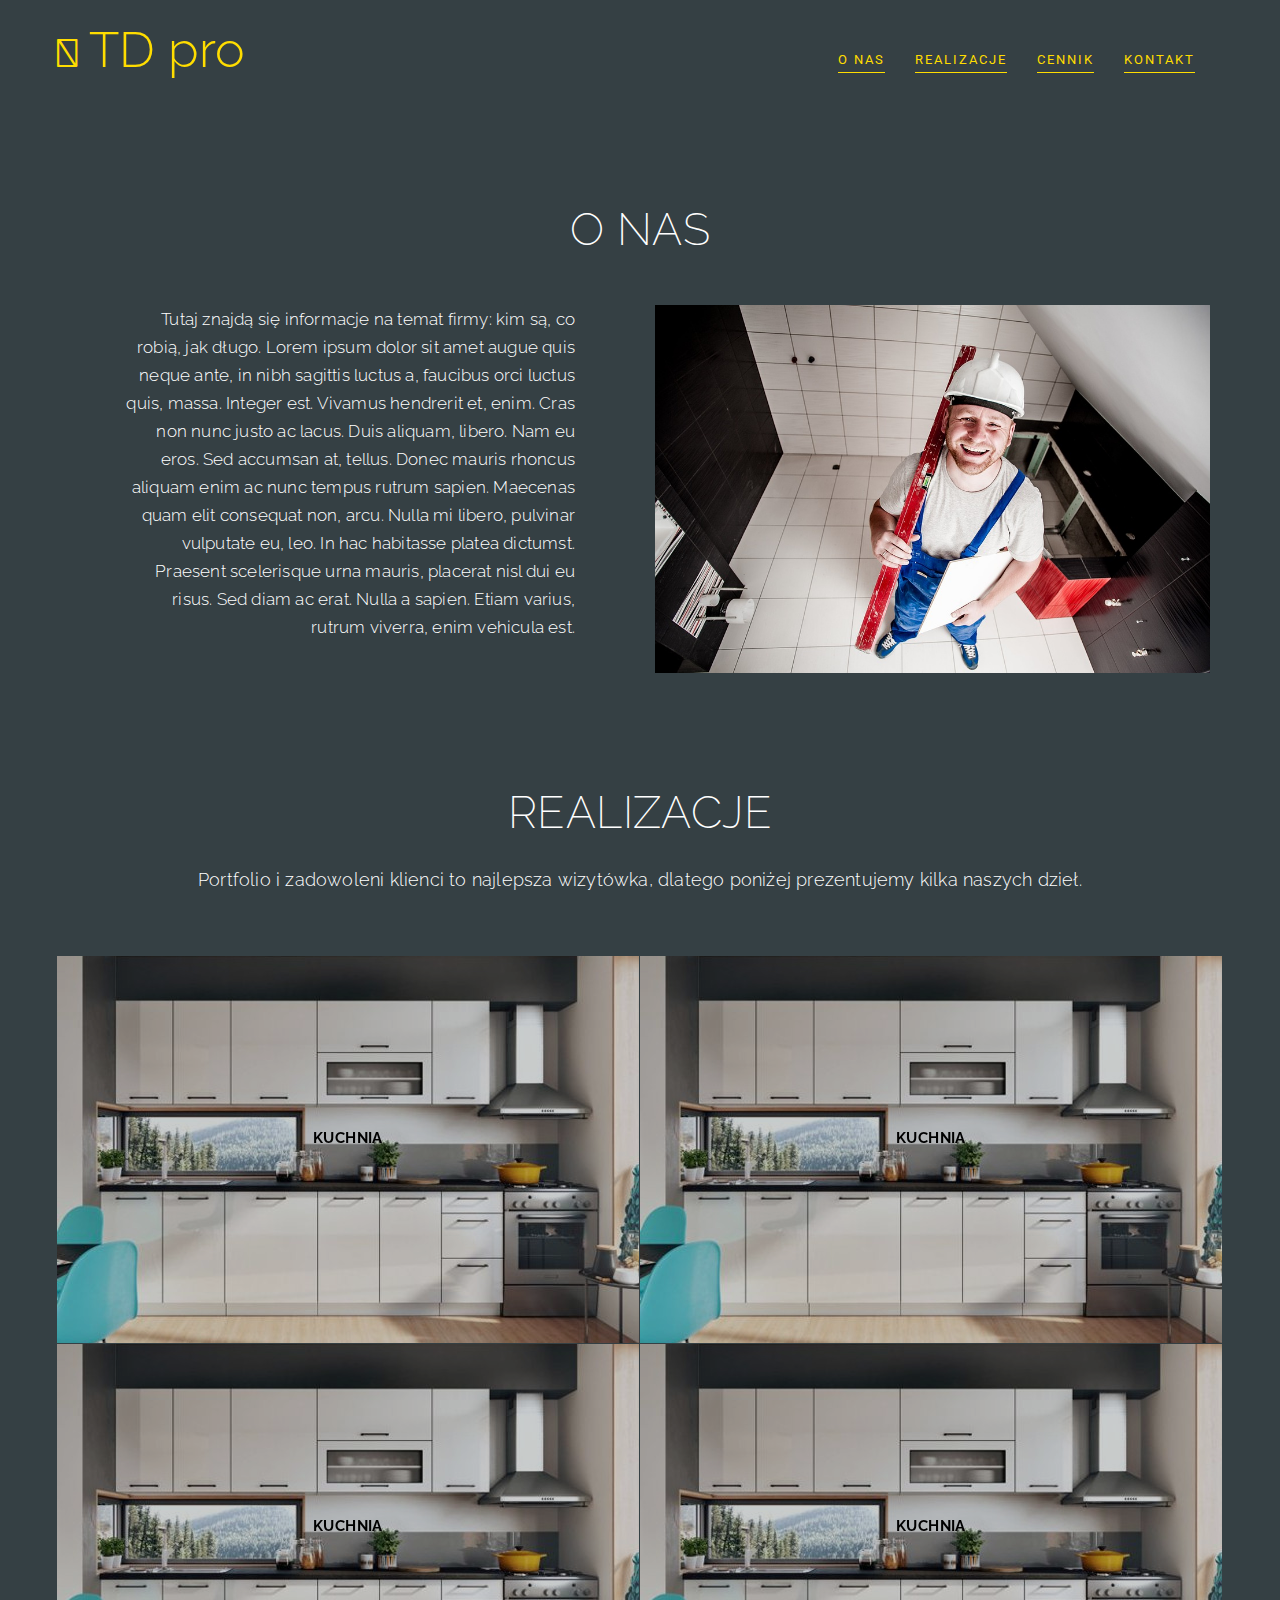
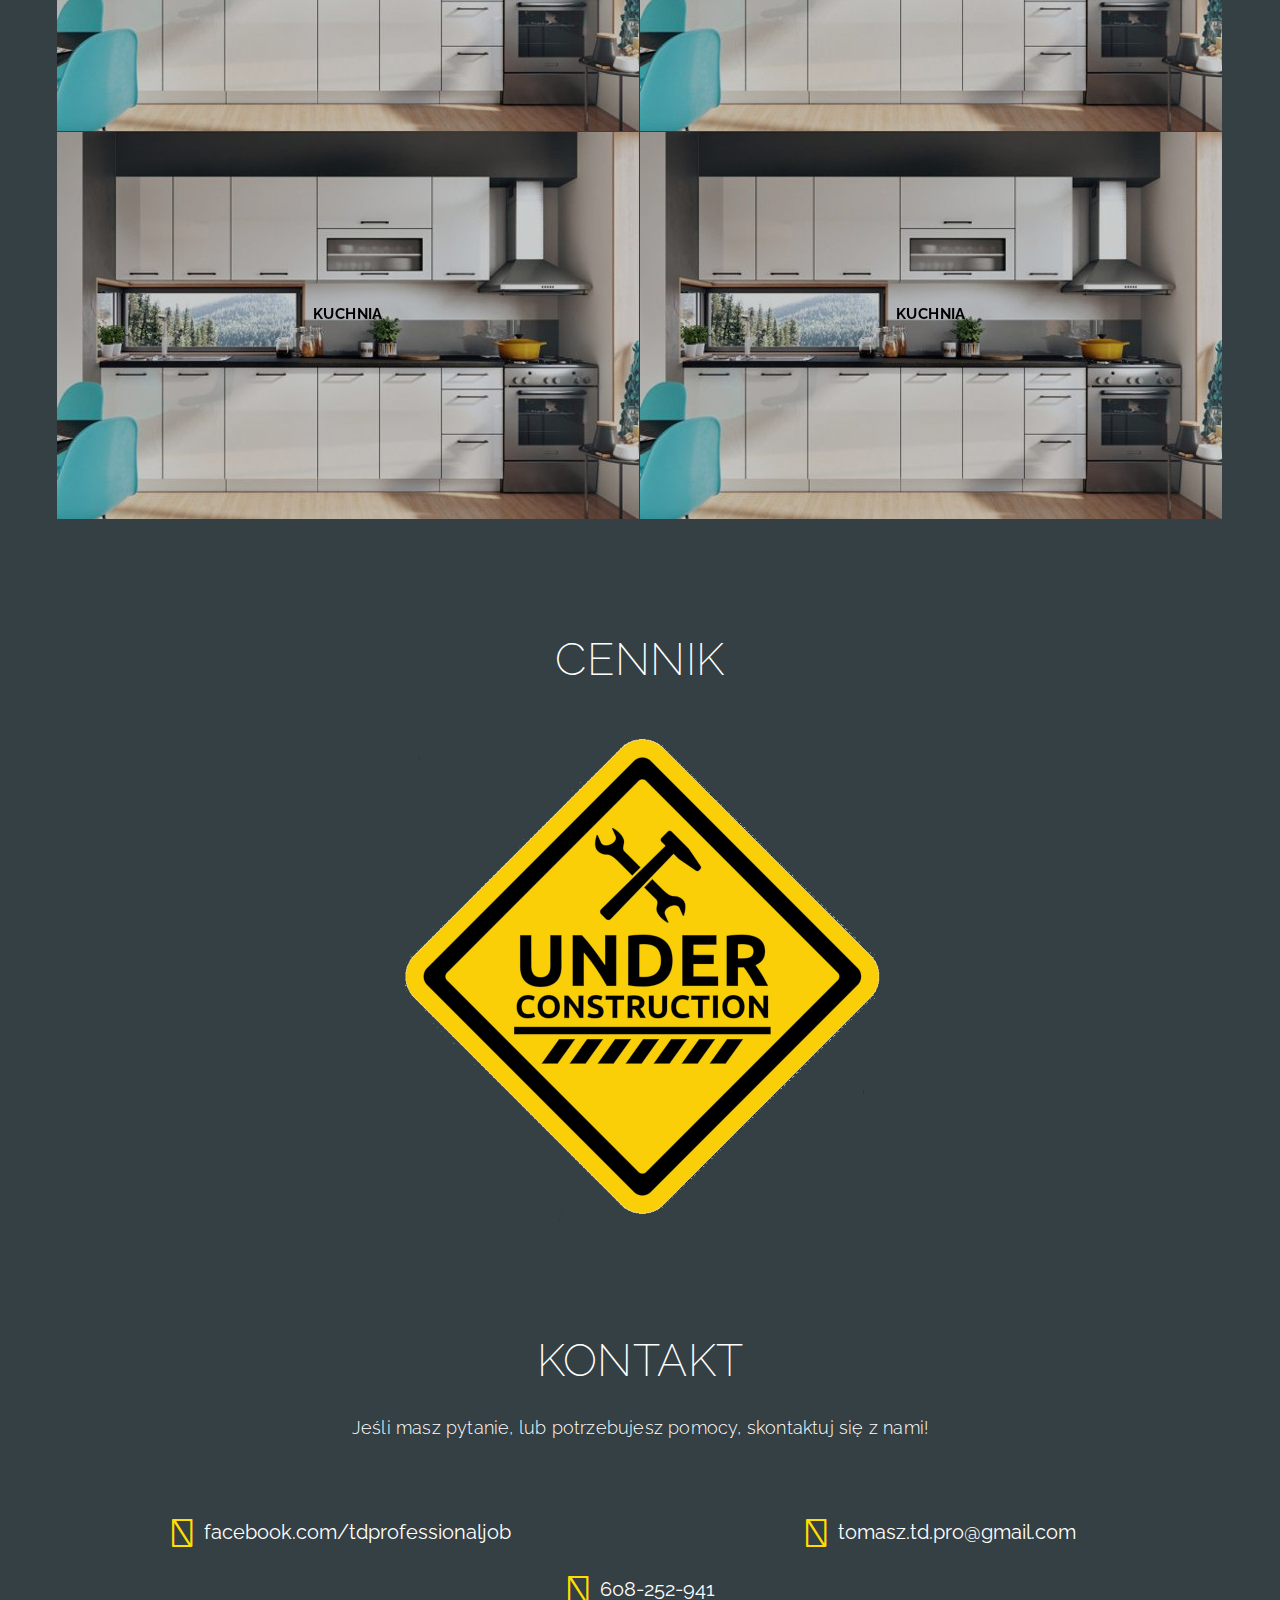
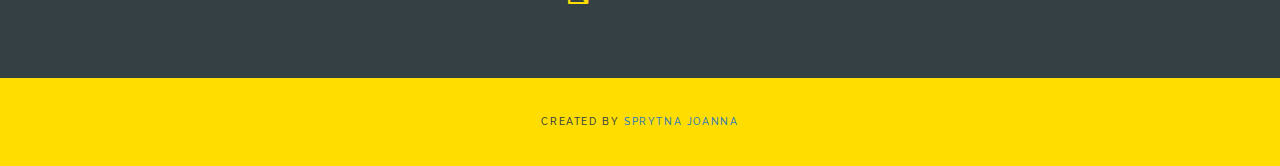
<file: index.html>
<!DOCTYPE html>
<html lang="en">

<head>
	<meta charset="utf-8">
	<meta http-equiv="X-UA-Compatible" content="IE=edge">
	<meta name="viewport" content="width=device-width, initial-scale=1">
	<meta name="description" content="">
	<meta name="author" content="">
	<link rel="icon" type="image/png" href="images/favicon.png">
	<title>TD pro</title>
	<!-- Bootstrap core CSS -->
	<link href="css/bootstrap.min.css" rel="stylesheet">
	<link rel="stylesheet" href="https://maxcdn.bootstrapcdn.com/font-awesome/4.4.0/css/font-awesome.min.css">
	<!-- Custom styles for this template -->
	<link href="css/style.css" rel="stylesheet">
	<link rel="stylesheet" href="https://use.fontawesome.com/releases/v5.8.1/css/all.css" integrity="sha384-50oBUHEmvpQ+1lW4y57PTFmhCaXp0ML5d60M1M7uH2+nqUivzIebhndOJK28anvf"
	 crossorigin="anonymous">
</head>

<body id="page-top">
	<!-- Navigation -->
	<nav class="navbar navbar-default">
		<div class="container">
			<!-- Brand and toggle get grouped for better mobile display -->
			<div class="navbar-header page-scroll">
				<button type="button" class="navbar-toggle" data-toggle="collapse" data-target="#bs-example-navbar-collapse-1">
					<span class="sr-only">Toggle navigation</span>
					<span class="icon-bar"></span>
					<span class="icon-bar"></span>
					<span class="icon-bar"></span>
				</button>
				<a class="navbar-brand page-scroll" href="#page-top"><span id="logo"><i class="fas fa-home"></i>TD pro</span></a>
			</div>
			<!-- Collect the nav links, forms, and other content for toggling -->
			<div class="collapse navbar-collapse" id="bs-example-navbar-collapse-1">
				<ul class="nav navbar-nav navbar-right">
					<li class="hidden">
						<a href="#page-top"></a>
					</li>
					<li>
						<a class="page-scroll" href="#about">O nas</a>
					</li>
					<li>
						<a class="page-scroll" href="#portfolio">Realizacje</a>
					</li>
					<li>
						<a class="page-scroll" href="#price-list">Cennik</a>
					</li>
					<li>
						<a class="page-scroll" href="#contact">Kontakt</a>
					</li>
				</ul>
			</div>
			<!-- /.navbar-collapse -->
		</div>
		<!-- /.container-fluid -->
	</nav>

	<section id="about" class="mz-module">
		<div class="container light-bg">
			<div class="row">
				<div class="col-lg-12 text-center">
					<div class="section-title">
						<h2>O NAS</h2>
					</div>
				</div>
			</div>
			<div class="row">
				<div class="col-md-6">
					<div class="mz-about-container">
						<p class="about-paragraph">Tutaj znajdą się informacje na temat firmy: kim są, co robią, jak długo.
							Lorem ipsum dolor sit amet augue quis neque ante, in nibh sagittis luctus a,
							faucibus orci luctus quis, massa. Integer est. Vivamus hendrerit et, enim.
							Cras non nunc justo ac lacus. Duis aliquam, libero. Nam eu eros. Sed accumsan at,
							tellus. Donec mauris rhoncus aliquam enim ac nunc tempus rutrum sapien.
							Maecenas quam elit consequat non, arcu. Nulla mi libero, pulvinar vulputate eu, leo.
							In hac habitasse platea dictumst. Praesent scelerisque urna mauris, placerat nisl
							dui eu risus. Sed diam ac erat. Nulla a sapien. Etiam varius, rutrum viverra, enim
							vehicula est.
						</p>
					</div>
				</div>
				<div class="col-md-6">
					<img src="images/ekipa.jpg" alt="ekipa-remontowa" class="img-responsive" />
				</div>
			</div>
		</div>
		<!-- /.container -->
	</section>

	<section id="portfolio">
		<div class="container">
			<div class="row">
				<div class="col-lg-12 text-center">
					<div class="section-title">
						<h2>REALIZACJE</h2>
						<p>Portfolio i zadowoleni klienci to najlepsza wizytówka, dlatego poniżej prezentujemy kilka naszych dzieł.</p>
					</div>
				</div>
			</div>
			<div class="row row-0-gutter">
				<!-- start portfolio item -->
				<div class="col-md-6 col-0-gutter">
					<div class="ot-portfolio-item">
						<figure class="effect-bubba">
							<img src="images/demo/kuchnia.jpg" alt="kuchnia" class="img-responsive" />
							<figcaption>
								<h2>KUCHNIA</h2>
								<p>Branding, Design</p>
								<a href="#" data-toggle="modal" data-target="#Modal-1">Więcej</a>
							</figcaption>
						</figure>
					</div>
				</div>
				<!-- end portfolio item -->
				<!-- start portfolio item -->
				<div class="col-md-6 col-0-gutter">
					<div class="ot-portfolio-item">
						<figure class="effect-bubba">
							<img src="images/demo/kuchnia.jpg" alt="kuchnia" class="img-responsive" />
							<figcaption>
								<h2>KUCHNIA</h2>
								<p>Branding, Design</p>
								<a href="#" data-toggle="modal" data-target="#Modal-1">Więcej</a>
							</figcaption>
						</figure>
					</div>
				</div>
				<!-- end portfolio item -->
			</div>
			<div class="row row-0-gutter">
				<!-- start portfolio item -->
				<div class="col-md-6 col-0-gutter">
					<div class="ot-portfolio-item">
						<figure class="effect-bubba">
							<img src="images/demo/kuchnia.jpg" alt="kuchnia" class="img-responsive" />
							<figcaption>
								<h2>KUCHNIA</h2>
								<p>Branding, Design</p>
								<a href="#" data-toggle="modal" data-target="#Modal-1">Więcej</a>
							</figcaption>
						</figure>
					</div>
				</div>
				<!-- end portfolio item -->
				<!-- start portfolio item -->
				<div class="col-md-6 col-0-gutter">
					<div class="ot-portfolio-item">
						<figure class="effect-bubba">
							<img src="images/demo/kuchnia.jpg" alt="kuchnia" class="img-responsive" />
							<figcaption>
								<h2>KUCHNIA</h2>
								<p>Branding, Design</p>
								<a href="#" data-toggle="modal" data-target="#Modal-1">Więcej</a>
							</figcaption>
						</figure>
					</div>
				</div>
				<!-- end portfolio item -->
			</div>
			<div class="row row-0-gutter">
				<!-- start portfolio item -->
				<div class="col-md-6 col-0-gutter">
					<div class="ot-portfolio-item">
						<figure class="effect-bubba">
							<img src="images/demo/kuchnia.jpg" alt="kuchnia" class="img-responsive" />
							<figcaption>
								<h2>KUCHNIA</h2>
								<p>Branding, Design</p>
								<a href="#" data-toggle="modal" data-target="#Modal-1">Więcej</a>
							</figcaption>
						</figure>
					</div>
				</div>
				<!-- end portfolio item -->
				<!-- start portfolio item -->
				<div class="col-md-6 col-0-gutter">
					<div class="ot-portfolio-item">
						<figure class="effect-bubba">
							<img src="images/demo/kuchnia.jpg" alt="kuchnia" class="img-responsive" />
							<figcaption>
								<h2>KUCHNIA</h2>
								<p>Branding, Design</p>
								<a href="#" data-toggle="modal" data-target="#Modal-1">Więcej</a>
							</figcaption>
						</figure>
					</div>
				</div>
				<!-- end portfolio item -->
			</div>
		</div><!-- container -->
	</section>

	<section id="price-list">
		<div class="container">
			<div class="row">
				<div class="col-lg-12 text-center">
					<div class="section-title">
						<h2>CENNIK</h2>
					</div>
				</div>
			</div>
			<div class="row">
				<div class="center">
					<img src="images/under-construction.png" class="img-responsive" alt="under-construction">
				</div>
			</div>
		</div>
	</section>

	<section id="contact">
		<div class="container">
			<div class="row">
				<div class="col-lg-12 text-center">
					<div class="section-title">
						<h2>Kontakt</h2>
						<p>Jeśli masz pytanie, lub potrzebujesz pomocy, skontaktuj się z nami!</p>
					</div>
					</dv>
				</div>
				<p id="back-top">
					<a href="#top"><i class="fa fa-angle-up"></i></a>
				</p>
				<div class="row contact-list ">
					<div class="col-sm-6 contact-item">
						<a href="https://www.facebook.com/tdprofessionaljob/">
							<i class="fab fa-facebook-square"></i>
							<span>facebook.com/tdprofessionaljob </span>
						</a>
					</div>
					<div class="col-sm-6 contact-item">
						<a href="mailto:tomasz.td.pro@gmail.com??subject=Wiadomość%20z%20TDpro.pl">
							<i class="fas fa-envelope"></i>
							<span> tomasz.td.pro@gmail.com </span>
						</a>
					</div>
				</div>
				<div class="row contact-list">
					<div class="col-sm-12 contact-item">
						<a href="tel:+608252941">
							<i class="fas fa-phone-square"></i>
							<span> 608-252-941 </span>
						</a>
					</div>
				</div>
			</div>
		</div>
	</section>
	<footer>
		<div class="container yellow-background text-center">
			<p>Created by <a href="https://github.com/sprytna-joanna">Sprytna Joanna</a></p>
		</div>
	</footer>
	<!-- Modal for portfolio item 1 -->
	<div class="modal fade" id="Modal-1" tabindex="-1" role="dialog" aria-labelledby="Modal-label-1">
		<div class="modal-dialog" role="document">
			<div class="modal-content">
				<div class="modal-header">
					<button type="button" class="close" data-dismiss="modal" aria-label="Close"><span aria-hidden="true">&times;</span></button>
					<h4 class="modal-title" id="Modal-label-1">KUCHNIA</h4>
				</div>
				<div class="modal-body">
					<img src="images/demo/kuchnia.jpg" alt="kuchnia" class="img-responsive" />
					<div class="modal-works"><span>#jak</span><span>#kuchnia</span><span>#to</span><span>#kuchnia</span></div>
					<p>Płytkowanie, gładzenie, malowanie, elektryka</p>
				</div>
				<div class="modal-footer">
					<button type="button" class="btn btn-default" data-dismiss="modal">Close</button>
				</div>
			</div>
		</div>
	</div>

	<!-- Modal for portfolio item 2 -->
	<div class="modal fade" id="Modal-2" tabindex="-1" role="dialog" aria-labelledby="Modal-label-2">
		<div class="modal-dialog" role="document">
			<div class="modal-content">
				<div class="modal-header">
					<button type="button" class="close" data-dismiss="modal" aria-label="Close"><span aria-hidden="true">&times;</span></button>
					<h4 class="modal-title" id="Modal-label-2">Startup Framework</h4>
				</div>
				<div class="modal-body">
					<img src="images/demo/portfolio-2.jpg" alt="img01" class="img-responsive" />
					<div class="modal-works"><span>Branding</span><span>Web Design</span></div>
					<p>Temporibus autem quibusdam et aut officiis debitis aut rerum necessitatibus saepe</p>
				</div>
				<div class="modal-footer">
					<button type="button" class="btn btn-default" data-dismiss="modal">Close</button>
				</div>
			</div>
		</div>
	</div>

	<!-- Modal for portfolio item 3 -->
	<div class="modal fade" id="Modal-3" tabindex="-1" role="dialog" aria-labelledby="Modal-label-3">
		<div class="modal-dialog" role="document">
			<div class="modal-content">
				<div class="modal-header">
					<button type="button" class="close" data-dismiss="modal" aria-label="Close"><span aria-hidden="true">&times;</span></button>
					<h4 class="modal-title" id="Modal-label-3">Lamp & Velvet</h4>
				</div>
				<div class="modal-body">
					<img src="images/demo/portfolio-3.jpg" alt="img01" class="img-responsive" />
					<div class="modal-works"><span>Branding</span><span>Web Design</span></div>
					<p>Temporibus autem quibusdam et aut officiis debitis aut rerum necessitatibus saepe</p>
				</div>
				<div class="modal-footer">
					<button type="button" class="btn btn-default" data-dismiss="modal">Close</button>
				</div>
			</div>
		</div>
	</div>

	<!-- Modal for portfolio item 4 -->
	<div class="modal fade" id="Modal-4" tabindex="-1" role="dialog" aria-labelledby="Modal-label-4">
		<div class="modal-dialog" role="document">
			<div class="modal-content">
				<div class="modal-header">
					<button type="button" class="close" data-dismiss="modal" aria-label="Close"><span aria-hidden="true">&times;</span></button>
					<h4 class="modal-title" id="Modal-label-4">Smart Name</h4>
				</div>
				<div class="modal-body">
					<img src="images/demo/portfolio-4.jpg" alt="img01" class="img-responsive" />
					<div class="modal-works"><span>Branding</span><span>Web Design</span></div>
					<p>Temporibus autem quibusdam et aut officiis debitis aut rerum necessitatibus saepe</p>
				</div>
				<div class="modal-footer">
					<button type="button" class="btn btn-default" data-dismiss="modal">Close</button>
				</div>
			</div>
		</div>
	</div>

	<!-- Modal for portfolio item 5 -->
	<div class="modal fade" id="Modal-5" tabindex="-1" role="dialog" aria-labelledby="Modal-label-5">
		<div class="modal-dialog" role="document">
			<div class="modal-content">
				<div class="modal-header">
					<button type="button" class="close" data-dismiss="modal" aria-label="Close"><span aria-hidden="true">&times;</span></button>
					<h4 class="modal-title" id="Modal-label-5">Fast People</h4>
				</div>
				<div class="modal-body">
					<img src="images/demo/portfolio-5.jpg" alt="img01" class="img-responsive" />
					<div class="modal-works"><span>Branding</span><span>Web Design</span></div>
					<p>Temporibus autem quibusdam et aut officiis debitis aut rerum necessitatibus saepe</p>
				</div>
				<div class="modal-footer">
					<button type="button" class="btn btn-default" data-dismiss="modal">Close</button>
				</div>
			</div>
		</div>
	</div>

	<!-- Bootstrap core JavaScript
			================================================== -->
	<!-- Placed at the end of the document so the pages load faster -->
	<script src="https://ajax.googleapis.com/ajax/libs/jquery/1.11.3/jquery.min.js"></script>
	<script src="js/bootstrap.min.js"></script>
	<script src="js/SmoothScroll.js"></script>
	<script src="js/theme-scripts.js"></script>
</body>

</html>
</file>
<file: css/style.css>
/*------------------------------------------------------------------

Project:	Treviso - One page multi purpose page
Version:	1.0
Last change:	17/08/2015 [...]
Designed by:	MOOZ Themes / www.MOOZthemes.com
Primary use:	One page

/*--------------------
Import Google Fonts
--------------------*/

/* main font for menu. */
@import url(http://fonts.googleapis.com/css?family=Roboto:400|Raleway:200,300,400,500,700,900);

/*--------------------
1. General
--------------------*/

body {
	margin: 0;
    font-family: "Raleway", Sans-serif, serif;
    background-color: #354044;
}

.container {
    background-color: #354044;
}

h1,
h2,
h3,
h4,
h5,
h6 {
	font-weight: 200;
	letter-spacing: 0.4px;
    font-family: "Raleway", Sans-serif, serif;
	color: #fff;
}

p {
	font-family: 'Raleway', sans-serif;
	font-size: 17px;
	font-weight: 300;
	line-height: 28px;
	letter-spacing: 0.2px;
	color: #fff;
}

a:hover, a:focus, a:active, a.active {
    color: #FEE895;
}
a, a:hover, a:focus, a:active, a.active {
    outline: 0;
}

::selection {
    text-shadow: none;
    background: #FEE895;
}

@media (min-width: 768px) {
	section {
	    padding: 150px 0;
	}
}

section {
	padding: 35px 0 60px;
}

/*--------------------
1.1 Reset bootstrap
--------------------*/

.row-0-gutter {
    margin-left: -13px;
    margin-right: -13px;
}

.col-0-gutter {
	padding-left: 0;
	padding-right: 0;
}

/*--------------------
2. Navigation
--------------------*/

.navbar-default {
	background-color: #F1F1F1;
	border-color: transparent
}
.navbar-default .navbar-brand {
	color: #fff;
    padding: 5px;
}
.navbar-default .navbar-brand:hover,.navbar-default .navbar-brand:focus,.navbar-default .navbar-brand:active,.navbar-default .navbar-brand.active {
	color: #FEE895
}
.navbar-default .navbar-collapse {
	border-color: rgba(255,255,255,.02)
}
.navbar-default .navbar-toggle {
	background-color: #FD0;
	border-color: #FD0
}
.navbar-default .navbar-toggle .icon-bar {
	background-color: black
}
.navbar-default .navbar-toggle:hover,.navbar-default .navbar-toggle:focus {
	background-color: #FEE895
}
.navbar-default .nav li a {
    font-family: "Roboto",sans-serif;
    text-transform: uppercase;
    font-size: 13px;
    font-weight: 400;
    letter-spacing: 2px;
    color: #fd0 ;
    border-bottom: 1px solid;
    border-color: #fd0;
    margin: 10px 15px;
    padding: 0 0 2px 0;
}

.navbar-default .nav li a:hover,.navbar-default .nav li a:focus {
	border-color: #fff;
    color: white;
	outline: 0
}

.navbar-default .navbar-nav>.active>a {
	border-radius: 0;
	color: #fff;
	background-color: #FEE895
}
.navbar-default .navbar-nav>.active>a:hover,.navbar-default .navbar-nav>.active>a:focus {
	color: #fff;
	background-color: #FEE895
}
.navbar #logo {
    font-size: 50px;
    color: #ffdd00;
    font-weight: 300
}
.navbar #logo  i{
    font-size: 40px;
}

.navbar #logo:hover {
    text-decoration: underline;
}

.navbar, navbar-default {
    border: none;
}

@media (min-width:768px) {
	.navbar-default
	{
		background-color: transparent;
		padding: 40px 0 0;
    	-webkit-transition:padding .3s;
		-moz-transition:padding .3s;
		transition:padding .3s;
		border:0
	}
	.navbar-default .navbar-brand {
		font-size: 2em;
		-webkit-transition:all .3s;
		-moz-transition:all .3s;
		transition:all .3s;
        padding: 0;
	}
	.navbar-default .navbar-nav>.active>a {
		border-radius: 3px
	}
	.navbar-default.navbar-shrink {
		background-color: #222;
		padding: 10px 0
	}
    .navbar-nav>li>a {
        padding-top: 15px;
        padding-bottom: 4px;
    }
}

/*--------------------
4. Sections
--------------------*/

.section-title {
	padding-bottom: 30px;
}

.section-title h2 {
	font-size: 45px;
	text-transform: uppercase;
}

.section-title p {
	font-size: 18px;
	font-weight: 300;
	line-height: 33px;
	margin: 25px 10px 30px 10px;
}

.mz-module .section-title {
    padding: 40px 0;
}

/*--------------------
4.1. About
--------------------*/

.mz-about-container {
    padding: 0 50px;
}

.mz-module-about {
	padding: 20px;
}

.mz-about-default {
    background-color: #fff;
}

.mz-about-dark {
    background-color: #2B2B2B;
}

.mz-module-about h3 {
font-weight: 700;
    font-size: 13px;
    text-transform: uppercase;
    color: #FFFFFF;
    letter-spacing: 2px;
    margin-bottom: 30px;
    }

.mz-module-about p {
	font-size: 14px;
	font-weight: 400;
	line-height: 27px;
	color: #9C9C9C;
}

.ot-circle {
	text-align: center;
	color: #E8E8E8;
	margin: 40px 0;
	font-size: 37px;
}

p.about-paragraph {
    text-align: right;
}

/*--------------------
4.2. Skills
--------------------*/

.skills-text h2 {
    margin: 0 0 30px;
}

.skillbar-item {
    margin-bottom: 30px;    
}

.skillbar-item:last-child {
    margin-bottom: 60px;    
}

.skillbar {
    position: relative;
    display: block;
    width: 100%;
}

.skillbar-bar {
    display: block;
    background-color: #FFFFFF;
    height: 10px;
    width: 100%;
    border: 1px solid #D8D8D8;
    border-radius: 10px;
}

.skillbar h3 {
    font-weight: 600;
    font-size: 13px;
    text-transform: uppercase;
    color: #3A3A3A;
    letter-spacing: 2px;    
    margin: 0;
    padding: 0 0 12px 0;
}

.skillbar-percent {
    color: #fff;
    background-color: #FEE895;
    float: left;
    height: 4px;
    margin: 2px 0;
    border-radius: 10px;
    border: 1px solid #FEE895;
}

/*--------------------
4.3. Portfolio
--------------------*/

figure {
	position: relative;
    overflow: hidden;
    margin: 0 1px 1px 0;
    background: #726FB9;
    text-align: center;
    cursor: pointer;	
}

figcaption {
    position: absolute;
    top: 0;
    left: 0;
    width: 100%;
    height: 100%;	
}

.ot-portfolio-item figure figcaption > a {
    z-index: 1000;
    text-indent: 200%;
    white-space: nowrap;
    font-size: 0;
    opacity: 0;
}
.ot-portfolio-item figure figcaption, .ot-portfolio-item figure figcaption > a {
    position: absolute;
    top: 0;
    left: 0;
    width: 100%;
    height: 100%;
}

figure.effect-bubba {
	background: black;
	margin-bottom: 1px;
}

figure.effect-bubba img {
	opacity: 0.8;
	-webkit-transition: opacity 0.35s;
	transition: opacity 0.35s;
}

figure.effect-bubba:hover img {
	opacity: 0.4;
}

figure.effect-bubba figcaption::before,
figure.effect-bubba figcaption::after {
	position: absolute;
	top: 30px;
	right: 30px;
	bottom: 30px;
	left: 30px;
	content: '';
	opacity: 0;
	-webkit-transition: opacity 0.35s, -webkit-transform 0.35s;
	transition: opacity 0.35s, transform 0.35s;
}

figure.effect-bubba figcaption::before {
	border-top: 1px solid #fff;
	border-bottom: 1px solid #fff;
	-webkit-transform: scale(0,1);
	transform: scale(0,1);
}

figure.effect-bubba figcaption::after {
	border-right: 1px solid #fff;
	border-left: 1px solid #fff;
	-webkit-transform: scale(1,0);
	transform: scale(1,0);
}

figure.effect-bubba h2 {
    color: black;
    font-size: 15px;
    font-weight: 700;
    text-transform: uppercase;
	padding-top: 30%;
	-webkit-transition: -webkit-transform 0.35s;
	transition: transform 0.35s;
	-webkit-transform: translate3d(0,-20px,0);
	transform: translate3d(0,-20px,0);
}

figure.effect-bubba p {
    color: #fff;
    font-size: 13px;
    font-weight: 500;
	padding: 20px 2.5em;
	opacity: 0;
	-webkit-transition: opacity 0.35s, -webkit-transform 0.35s;
	transition: opacity 0.35s, transform 0.35s;
	-webkit-transform: translate3d(0,20px,0);
	transform: translate3d(0,20px,0);
}

figure.effect-bubba:hover figcaption::before,
figure.effect-bubba:hover figcaption::after {
	opacity: 1;
	-webkit-transform: scale(1);
	transform: scale(1);
}

figure.effect-bubba:hover h2,
figure.effect-bubba:hover p {
	opacity: 1;
	-webkit-transform: translate3d(0,0,0);
	transform: translate3d(0,0,0);
}

/*--------------------
4.4. Dark Short section (counters, quote, etc)
--------------------*/

.light-bg {
    /*background: #f1f1f1;*/
}

/*--------------------
4.5. Intro Text
--------------------*/

.intro-section {
	padding: 60px 0 0 0;
	margin: 0;
}

.intro-section .section-title {
/*	padding: 0px 85px; */
	text-align: justify;	
}

.intro-section p {
	font-size: 14px;
	color: #6B6B6B;
	font-weight: 500;
	line-height: 32px;
	padding: 47px;
	font-family: "Raleway";
	margin: 0;
	background-color: #F9F9F9;
}

/*--------------------
4.6. Team
--------------------*/

.team-item {
    text-align: center;
    background-color: #F5F5F5;
}

.team-item h3 {
font-size: 25px;
    font-weight: 300;
    margin: 30px 0 20px;
    text-transform: uppercase;
}

.team-item .team-position {
color: #565656;
    font-size: 12px;
    text-transform: uppercase;
    font-weight: 500;
}

.team-item p {
	font-size: 13px;
	font-weight: 500;
	color: #848484;
	padding: 18px 30px 35px 30px;
	line-height: 24px;
}

/*--------------------
4.7. Contacts
--------------------*/

section#contact form {
    width: 60%;
    margin: 15px auto;
}

section#contact.form-group {
margin-bottom: 25px;
}

section#contact .form-group input, section#contact .form-group textarea {
    padding: 15px;
    border: 1px solid #BBBBBB;
    border-radius: 0;
    -webkit-box-shadow: inset 0 1px 1px rgba(0,0,0,.075);
    box-shadow: inset 0 0px 0px rgba(0,0,0,.075);
    font-size: 13px;
}

.contact h3 {
    margin-bottom: 30px;
}

.contact p {
    font-size: 13px;
}

.contact .day {
    display: inline-block;
    width: 80px;
}

.contact i {
    margin-right: 5px;
}

/*--------------------
5. Footer
--------------------*/

footer {
    padding: 30px;
    background-color: #fd0;
}

footer .yellow-background {
    background-color: #fd0;
}

footer p {
    color: #354044;
    margin: 0;
    font-size: 10px;
    text-transform: uppercase;
    font-weight: 500;
    letter-spacing: 1.6px;
}

footer p a:hover {
    color: black;
    text-decoration: none;
}

/*footer p a {*/
/*    color: #000;*/
/*}*/

/*footer p a span {*/
/*    color: #FEE895;*/
/*    font-size: 10px;*/
/*    letter-spacing: 1px;*/
/*    font-weight: 700;*/
/*}*/

/*--------------------
6. Modal
--------------------*/

.modal-content {
	border-radius: 0;	
}
.modal-header .close {
	font-size: 30px;	
}
.modal-title {    
	text-transform: uppercase;
	font-size: 23px;
}

.modal-body {
	padding: 0;
}

.modal-body p {
	margin: 30px 20px;
	color: #2D2D2D;		
}

.modal-works {
font-size: 11px;
    letter-spacing: 1px;
    text-transform: uppercase;
    font-weight: 500;
    color: black;
    margin: 25px 20px;
}

.modal-works span {
	background-color: #FEE895;
    margin-right: 15px;
    padding: 5px 10px;
}

/*--------------------
7. Components
--------------------*/

.btn-xl:hover, .btn-xl:focus, .btn-xl:active, .btn-xl.active, .open .dropdown-toggle.btn-xl {
    color: black;
    background-color: #FEE895;
    border-color: #FEE895;
}

.btn:hover, .btn:focus, .btn:active, .btn.active, .open .dropdown-toggle.btn {
    color: black;
    background-color: #FEE895;
    border-color: #FEE895;
}

.btn {
    display: inline-block;
    padding: 8px 20px;
    margin-bottom: 0;
    font-size: 14px;
    font-weight: 400;
    line-height: 1.42857143;
    text-align: center;
    white-space: nowrap;
    vertical-align: middle;
    -ms-touch-action: manipulation;
    touch-action: manipulation;
    cursor: pointer;
    -webkit-user-select: none;
    -moz-user-select: none;
    -ms-user-select: none;
    user-select: none;
    background-image: none;
    border: 1px solid transparent;
    border-radius: 4px;
}

.btn-xl {
    color: #fff;
     background-color: #726FB9;
    border-color: #726FB9;
    font-family: "Robot",sans-serif;
    text-transform: uppercase;
    font-weight: 700;
    border-radius: 3px;
    font-size: 18px;
    padding: 20px 40px;
}

/* Back to top button
---------------------------------- */
#back-top {
    position: fixed;
    z-index: 1000;
    bottom: 40px;
    right: 50px;
}
#back-top a {
    width: 60px;
    height: 60px;
    display: block;
    text-align: center;
    font: 11px/100% Arial, Helvetica, sans-serif;
    text-transform: uppercase;
    text-decoration: none;
    color: #000;
    background: #fd0;
    /* background color transition */
    -webkit-transition: 1s;
    -moz-transition: 1s;
    transition: 1s;
}
#back-top a:hover {
    background: #FEE895;
}
/* arrow icon (span tag) */
#back-top i {
    margin-top: 15px;
    font-size: 28px;
}

@media only screen
and (min-width : 320px)
and (max-width : 480px) {
#back-top {
    position: fixed;
    bottom: 10px;
    right: 30px;
}
#back-top a {
    width: 40px;
    height: 40px;
}
#back-top i {
    margin-top: 7px;
    font-size: 20px;
}
.margin-top{
    margin-top: 0;
}
}

/* Float media section
---------------------------------- */
#float-media-section {
    position: fixed;
    background-color: #fd0;
    width: 50px;
}

.center {
    display: flex;
    justify-content: center
}

.contact-list div i {
    color: #fd0;
    font-size: 40px;
}

.contact-list div span {
    color: white;
    font-size: 20px;
}

.contact-item, .contact-item a {
    display: flex;
    align-items: center;
    justify-content: center
}

.contact-item a:hover {
    text-decoration: none;
    font-weight: 500;
}

.fas, .fab {
    margin-right: 10px;
}

.margin-top {
    margin-top: 30px;
}
</file>
